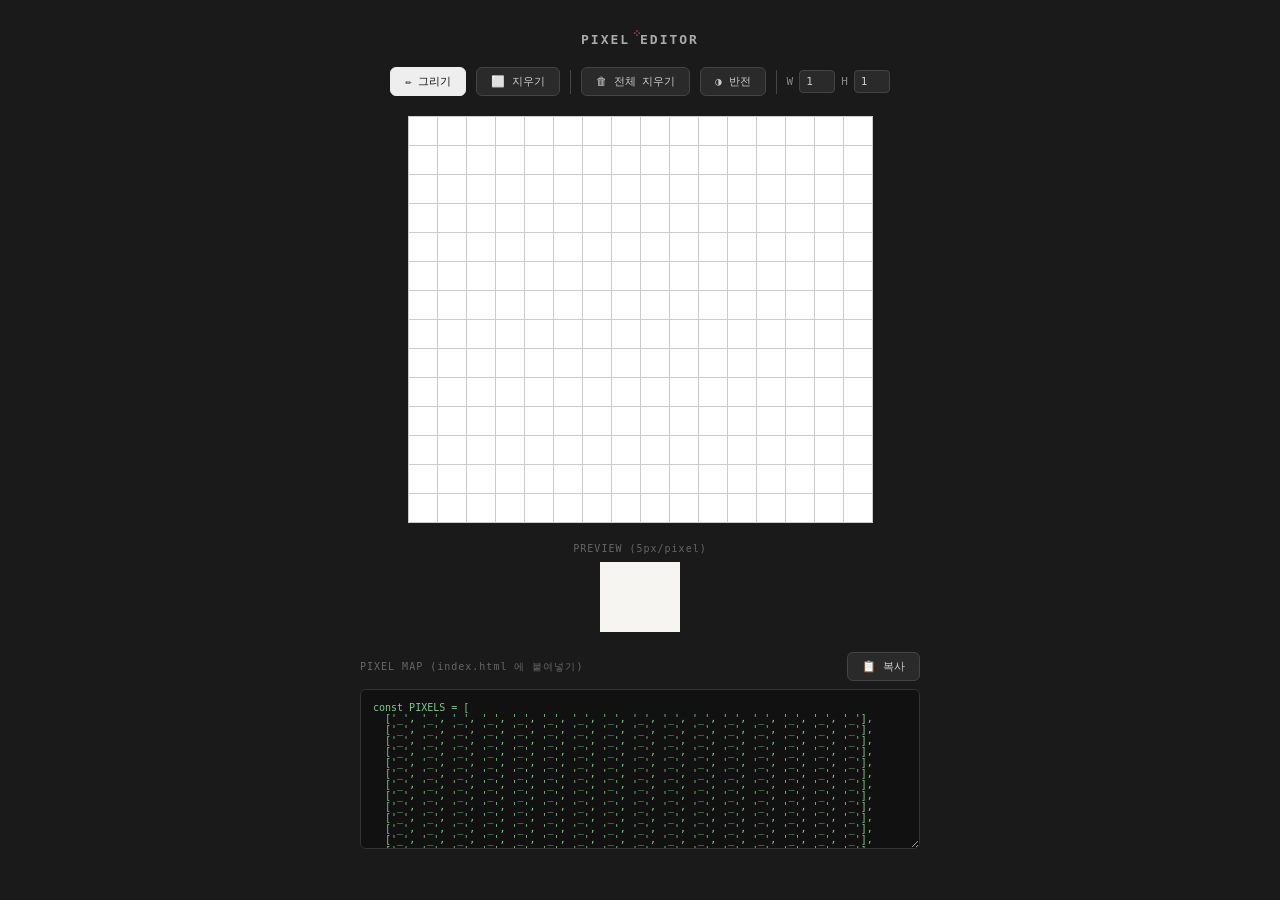
<file: editor.html>
<!DOCTYPE html>
<html lang="ko">
<head>
  <meta charset="UTF-8" />
  <meta name="viewport" content="width=device-width, initial-scale=1.0" />
  <title>픽셀 에디터</title>
  <style>
    * { margin: 0; padding: 0; box-sizing: border-box; }

    body {
      background: #1a1a1a;
      color: #eee;
      font-family: monospace;
      display: flex;
      flex-direction: column;
      align-items: center;
      padding: 32px 16px;
      gap: 20px;
      min-height: 100vh;
    }

    h1 { font-size: 13px; letter-spacing: 2px; color: #aaa; }

    /* ── 툴바 ── */
    .toolbar {
      display: flex;
      gap: 10px;
      align-items: center;
      flex-wrap: wrap;
      justify-content: center;
    }

    .tool-btn {
      padding: 6px 14px;
      border: 1.5px solid #444;
      border-radius: 6px;
      background: #2a2a2a;
      color: #ccc;
      font-family: monospace;
      font-size: 11px;
      cursor: pointer;
      transition: all 0.1s;
    }
    .tool-btn:hover   { border-color: #888; color: #fff; }
    .tool-btn.active  { background: #eee; color: #111; border-color: #eee; }
    .tool-btn.danger  { border-color: #833; color: #f88; }
    .tool-btn.danger:hover { background: #833; color: #fff; }

    .sep { width: 1px; height: 24px; background: #444; }

    /* 그리드 크기 입력 */
    .size-input {
      display: flex; align-items: center; gap: 6px; font-size: 11px; color: #888;
    }
    .size-input input {
      width: 36px; padding: 4px 6px; background: #2a2a2a; border: 1.5px solid #444;
      color: #ccc; border-radius: 4px; font-family: monospace; font-size: 11px;
      text-align: center;
    }

    /* ── 캔버스 영역 ── */
    .canvas-wrap {
      position: relative;
      cursor: crosshair;
    }

    canvas#grid {
      display: block;
      image-rendering: pixelated;
    }

    /* ── 미리보기 ── */
    .preview-section {
      display: flex;
      flex-direction: column;
      align-items: center;
      gap: 8px;
    }
    .preview-label { font-size: 10px; color: #666; letter-spacing: 1px; }
    canvas#preview {
      image-rendering: pixelated;
      background: #f7f5f2;
    }

    /* ── 코드 출력 ── */
    .code-section {
      width: 100%;
      max-width: 560px;
      display: flex;
      flex-direction: column;
      gap: 8px;
    }
    .code-header {
      display: flex;
      justify-content: space-between;
      align-items: center;
      font-size: 10px;
      color: #666;
      letter-spacing: 1px;
    }
    textarea#codeOut {
      width: 100%;
      height: 160px;
      background: #111;
      border: 1px solid #333;
      border-radius: 6px;
      color: #7ec98a;
      font-family: monospace;
      font-size: 10px;
      padding: 12px;
      resize: vertical;
      outline: none;
    }

    .copy-toast {
      font-size: 10px;
      color: #7ec98a;
      opacity: 0;
      transition: opacity 0.3s;
    }
    .copy-toast.show { opacity: 1; }
  </style>
</head>
<body>

<h1>PIXEL EDITOR</h1>

<!-- 툴바 -->
<div class="toolbar">
  <button class="tool-btn active" id="btnDraw"  onclick="setTool('draw')">✏️ 그리기</button>
  <button class="tool-btn"        id="btnErase" onclick="setTool('erase')">⬜ 지우기</button>
  <div class="sep"></div>
  <button class="tool-btn" onclick="clearAll()">🗑 전체 지우기</button>
  <button class="tool-btn" onclick="invertAll()">◑ 반전</button>
  <div class="sep"></div>
  <div class="size-input">
    W <input id="wInput" type="number" value="16" min="4" max="32" onchange="resizeGrid()">
    H <input id="hInput" type="number" value="14" min="4" max="32" onchange="resizeGrid()">
  </div>
</div>

<!-- 캔버스 -->
<div class="canvas-wrap">
  <canvas id="grid"></canvas>
</div>

<!-- 미리보기 -->
<div class="preview-section">
  <div class="preview-label">PREVIEW (5px/pixel)</div>
  <canvas id="preview"></canvas>
</div>

<!-- 코드 출력 -->
<div class="code-section">
  <div class="code-header">
    <span>PIXEL MAP (index.html 에 붙여넣기)</span>
    <span class="copy-toast" id="toast">복사됨!</span>
    <button class="tool-btn" onclick="copyCode()">📋 복사</button>
  </div>
  <textarea id="codeOut" readonly></textarea>
</div>

<script>
const CELL = 28;          // 에디터 셀 크기(px)
const BORDER = 1;         // 격자선 두께
const FILLED  = '#111111';
const EMPTY   = '#ffffff';
const GRID_CLR = '#cccccc';

let cols = 16, rows = 14;
let pixels = [];          // pixels[r][c] = true(검정) | false(흰)
let tool  = 'draw';       // 'draw' | 'erase'
let painting = false;
let paintVal = true;

const gridCanvas   = document.getElementById('grid');
const prevCanvas   = document.getElementById('preview');
const gc           = gridCanvas.getContext('2d');
const pc           = prevCanvas.getContext('2d');

// ── 초기화 ──
function init() {
  pixels = Array.from({length: rows}, () => Array(cols).fill(false));
  gridCanvas.width  = cols * (CELL + BORDER) + BORDER;
  gridCanvas.height = rows * (CELL + BORDER) + BORDER;
  drawGrid();
  updatePreview();
  updateCode();
}

function resizeGrid() {
  const nw = parseInt(document.getElementById('wInput').value) || 16;
  const nh = parseInt(document.getElementById('hInput').value) || 14;
  // 기존 데이터 보존하면서 크기 조정
  const newPx = Array.from({length: nh}, (_, r) =>
    Array.from({length: nw}, (_, c) =>
      (pixels[r] && pixels[r][c]) ? pixels[r][c] : false
    )
  );
  cols   = nw;
  rows   = nh;
  pixels = newPx;
  gridCanvas.width  = cols * (CELL + BORDER) + BORDER;
  gridCanvas.height = rows * (CELL + BORDER) + BORDER;
  drawGrid();
  updatePreview();
  updateCode();
}

// ── 그리기 ──
function drawGrid() {
  gc.fillStyle = GRID_CLR;
  gc.fillRect(0, 0, gridCanvas.width, gridCanvas.height);
  for (let r = 0; r < rows; r++) {
    for (let c = 0; c < cols; c++) {
      const x = c * (CELL + BORDER) + BORDER;
      const y = r * (CELL + BORDER) + BORDER;
      gc.fillStyle = pixels[r][c] ? FILLED : EMPTY;
      gc.fillRect(x, y, CELL, CELL);
    }
  }
}

function updatePreview() {
  const PX = 5;
  prevCanvas.width  = cols * PX;
  prevCanvas.height = rows * PX;
  for (let r = 0; r < rows; r++) {
    for (let c = 0; c < cols; c++) {
      pc.fillStyle = pixels[r][c] ? '#111' : 'transparent';
      pc.clearRect(c * PX, r * PX, PX, PX);
      if (pixels[r][c]) pc.fillRect(c * PX, r * PX, PX, PX);
    }
  }
}

function updateCode() {
  const lines = pixels.map(row => {
    const cells = row.map(v => v ? "'K'" : "'_'");
    return '  [' + cells.join(', ') + ']';
  });
  document.getElementById('codeOut').value =
    'const PIXELS = [\n' + lines.join(',\n') + '\n];';
}

// ── 픽셀 좌표 계산 ──
function cellAt(e) {
  const rect = gridCanvas.getBoundingClientRect();
  const scaleX = gridCanvas.width  / rect.width;
  const scaleY = gridCanvas.height / rect.height;
  const px = (e.clientX - rect.left) * scaleX;
  const py = (e.clientY - rect.top)  * scaleY;
  const c = Math.floor(px / (CELL + BORDER));
  const r = Math.floor(py / (CELL + BORDER));
  return { r, c };
}

function paint(r, c) {
  if (r < 0 || r >= rows || c < 0 || c >= cols) return;
  pixels[r][c] = paintVal;
  // 해당 셀만 다시 그리기
  const x = c * (CELL + BORDER) + BORDER;
  const y = r * (CELL + BORDER) + BORDER;
  gc.fillStyle = pixels[r][c] ? FILLED : EMPTY;
  gc.fillRect(x, y, CELL, CELL);
  updatePreview();
  updateCode();
}

// ── 마우스/터치 이벤트 ──
gridCanvas.addEventListener('mousedown', e => {
  e.preventDefault();
  painting = true;
  const { r, c } = cellAt(e);
  paintVal = (tool === 'draw') ? true : false;
  paint(r, c);
});
gridCanvas.addEventListener('mousemove', e => {
  if (!painting) return;
  const { r, c } = cellAt(e);
  paint(r, c);
});
window.addEventListener('mouseup',   () => { painting = false; });
window.addEventListener('mouseleave', () => { painting = false; });

// 터치 지원
gridCanvas.addEventListener('touchstart', e => {
  e.preventDefault();
  painting = true;
  const t = e.touches[0];
  const { r, c } = cellAt(t);
  paintVal = (tool === 'draw') ? true : false;
  paint(r, c);
}, { passive: false });
gridCanvas.addEventListener('touchmove', e => {
  e.preventDefault();
  if (!painting) return;
  const t = e.touches[0];
  const { r, c } = cellAt(t);
  paint(r, c);
}, { passive: false });
gridCanvas.addEventListener('touchend', () => { painting = false; });

// ── 툴 변경 ──
function setTool(t) {
  tool = t;
  document.getElementById('btnDraw').classList.toggle('active', t === 'draw');
  document.getElementById('btnErase').classList.toggle('active', t === 'erase');
}

// ── 유틸 ──
function clearAll() {
  pixels = Array.from({length: rows}, () => Array(cols).fill(false));
  drawGrid();
  updatePreview();
  updateCode();
}

function invertAll() {
  pixels = pixels.map(row => row.map(v => !v));
  drawGrid();
  updatePreview();
  updateCode();
}

function copyCode() {
  const code = document.getElementById('codeOut').value;
  navigator.clipboard.writeText(code).then(() => {
    const toast = document.getElementById('toast');
    toast.classList.add('show');
    setTimeout(() => toast.classList.remove('show'), 1500);
  });
}

// ── 시작 ──
init();
</script>
<script src="cursor.js"></script>
</body>
</html>
</file>
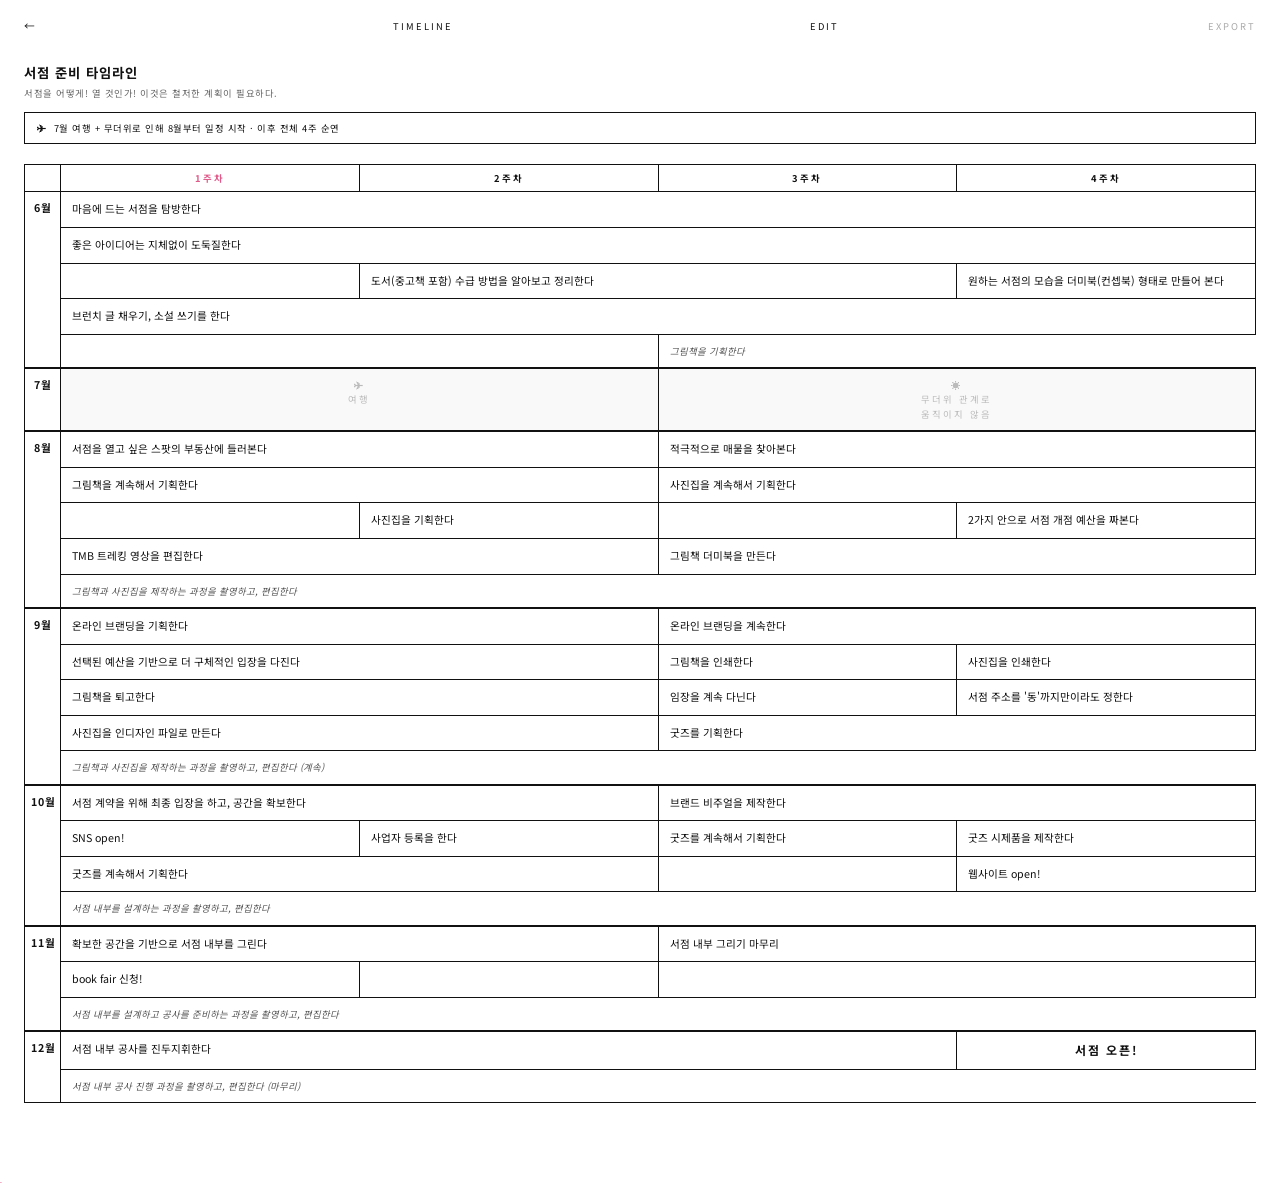
<file: timeline.html>
<!DOCTYPE html>
<html lang="ko">
<head>
  <meta charset="UTF-8">
  <meta name="viewport" content="width=device-width, initial-scale=1.0">
  <title>서점 준비 타임라인</title>
  <link href="https://fonts.googleapis.com/css2?family=Noto+Sans+KR:wght@400;500;700&display=swap" rel="stylesheet">
  <style>
    *, *::before, *::after { box-sizing: border-box; margin: 0; padding: 0; }

    body {
      background: #fff;
      color: #111;
      font-family: 'Noto Sans KR', monospace;
    }

    header {
      display: flex;
      align-items: center;
      justify-content: space-between;
      padding: 18px 24px 14px;
    }

    .back-link {
      font-size: 8pt;
      color: #111;
      text-decoration: none;
      letter-spacing: 1px;
    }
    .back-link:hover { text-decoration: underline; }

    #edit-btn {
      background: none;
      border: none;
      cursor: pointer;
      font-family: 'Noto Sans KR', monospace;
      font-size: 7pt;
      letter-spacing: 2px;
      color: #111;
      padding: 0;
    }
    #edit-btn:hover { text-decoration: underline; }

    .page-header { padding: 16px 24px 12px; }
    .page-title { font-size: 10pt; font-weight: 700; letter-spacing: 1px; margin-bottom: 4px; }
    .page-sub { font-size: 7pt; color: #666; letter-spacing: 0.5px; }

    .notice {
      margin: 0 24px 20px;
      padding: 8px 12px;
      border: 1px solid #111;
      font-size: 7pt;
      letter-spacing: 0.5px;
    }

    .table-wrap {
      padding: 0 24px 80px;
      overflow-x: auto;
    }

    table {
      border-collapse: collapse;
      width: 100%;
      min-width: 640px;
      table-layout: fixed;
    }

    col.col-month { width: 36px; }
    col.col-week  { width: auto; }

    th, td {
      border: 1px solid #111;
      padding: 9px 11px;
      vertical-align: top;
      font-size: 8pt;
      line-height: 1.55;
    }

    thead th {
      font-size: 7pt;
      font-weight: 700;
      letter-spacing: 2px;
      text-align: center;
      padding: 6px 0;
    }

    td.m {
      font-size: 8pt;
      font-weight: 700;
      text-align: center;
      letter-spacing: 1px;
      padding: 8px 6px;
      white-space: nowrap;
    }

    /* sub-item — shown on hover (or in edit mode always) */
    .s {
      display: none;
      margin-top: 5px;
      font-size: 7pt;
      color: #666;
      line-height: 1.45;
    }
    td:hover > .s:not(:empty) { display: block; }

    td.note {
      font-size: 7pt;
      font-style: italic;
      color: #555;
      border-left: none;
      border-right: none;
    }

    td.travel {
      text-align: center;
      font-size: 7pt;
      letter-spacing: 2px;
      color: #bbb;
      background: #f9f9f9;
    }

    td.open {
      font-weight: 700;
      text-align: center;
      letter-spacing: 2px;
      font-size: 9pt;
    }

    tbody.month-sep > tr:first-child > td {
      border-top: 2px solid #111;
    }

    /* 완료한 퀘스트 */
    td.done { color: #bbb !important; background: #f7f7f7 !important; }
    td.done .s { color: #bbb !important; }
    body:not(.editing) td:not(.m):not(.travel):not(.note):not(:empty) { cursor: pointer; }

    /* 현재 주차 핑크 */
    td.current-week { color: #e05b8a; }
    td.current-week .s { color: #e05b8a; }
    th.current-week { color: #e05b8a; }

    /* ── 편집 모드 ── */
    body.editing td:not(.m):not(.travel) {
      cursor: text;
      background: #fafafa !important;
    }
    body.editing td:not(.m):not(.travel):focus-within {
      outline: 1.5px solid #111;
      outline-offset: -1px;
      background: #fff !important;
    }
    body.editing .s {
      display: block !important;
      color: #888;
    }
    body.editing td:empty {
      background: #fafafa !important;
    }
    body.editing #edit-btn {
      font-weight: 700;
    }

    /* ── span 조절 버튼 ── */
    td { position: relative; }

    .span-ctrl {
      position: absolute;
      bottom: 4px;
      left: 8px;
      display: flex;
      gap: 3px;
      user-select: none;
    }
    .span-ctrl button {
      background: #fff;
      border: 1px solid #ccc;
      cursor: pointer;
      font-size: 7pt;
      padding: 1px 4px;
      font-family: inherit;
      color: #aaa;
      line-height: 1.4;
    }
    .span-ctrl button:hover {
      border-color: #111;
      color: #111;
    }
    body.editing td:not(.m):not(.travel) {
      padding-bottom: 26px;
    }
    td.drag-over {
      outline: 2px dashed #111 !important;
      outline-offset: -2px;
      background: #f5f5f5 !important;
    }
    td.dragging { opacity: 0.35; }
    .drag-handle { cursor: grab !important; }
    .drag-handle:active { cursor: grabbing !important; }
  </style>
</head>
<body>

<header>
  <a class="back-link" href="index.html">←</a>
  <span style="font-size:7pt;letter-spacing:2px;">TIMELINE</span>
  <button id="edit-btn" onclick="toggleEdit()">EDIT</button>
  <button id="export-btn" onclick="exportHTML()" style="background:none;border:none;cursor:pointer;font-family:inherit;font-size:7pt;letter-spacing:2px;color:#aaa;padding:0;margin-left:12px;">EXPORT</button>
</header>

<div class="page-header">
  <div class="page-title">서점 준비 타임라인</div>
  <div class="page-sub">서점을 어떻게! 열 것인가! 이것은 철저한 계획이 필요하다.</div>
</div>

<div class="notice">
  ✈&nbsp; 7월 여행 + 무더위로 인해 8월부터 일정 시작 · 이후 전체 4주 순연
</div>

<div class="table-wrap">
<table id="timeline-table">
  <colgroup>
    <col class="col-month">
    <col class="col-week"><col class="col-week">
    <col class="col-week"><col class="col-week">
  </colgroup>
  <thead>
    <tr>
      <th></th>
      <th>1주차</th>
      <th>2주차</th>
      <th>3주차</th>
      <th>4주차</th>
    </tr>
  </thead>

  <!-- 6월 -->
  <tbody>
    <tr>
      <td class="m" rowspan="5">6월</td>
      <td colspan="4">마음에 드는 서점을 탐방한다<span class="s">*아카이빙 사이트를 리뉴얼한다</span></td>

    </tr>
    <tr>
      <td colspan="4">좋은 아이디어는 지체없이 도둑질한다<span class="s">*notion에 기록한다</span></td>

    </tr>
    <tr>
      <td></td><td colspan="2">도서(중고책 포함) 수급 방법을 알아보고 정리한다<span class="s">*출판사 정리하기</span></td>

      <td>원하는 서점의 모습을 더미북(컨셉북) 형태로 만들어 본다<span class="s">*클로드AI로 케즈 쓰는 법을 익힌다</span></td>
    </tr>
    <tr>
      <td colspan="4">브런치 글 채우기, 소설 쓰기를 한다</td>
      
    </tr>
    <tr>
      <td colspan="2"></td><td colspan="2" class="note">그림책을 기획한다</td>
    </tr>
  </tbody>

  <!-- 7월 (전월 휴식) -->
  <tbody class="month-sep">
    <tr>
      <td class="m" rowspan="2">7월</td>
      <td class="travel" colspan="2" rowspan="2">✈<br>여행</td>
      <td class="travel" colspan="2" rowspan="2">☀<br>무더위 관계로<br>움직이지 않음</td>
    </tr>
    <tr></tr>
  </tbody>

  <!-- 8월 (1주=원7월3주 / 2주=원7월4주 / 3주=원8월1주 / 4주=원8월2주) -->
  <tbody class="month-sep">
    <tr>
      <td class="m" rowspan="5">8월</td>
      <td colspan="2">서점을 열고 싶은 스팟의 부동산에 들러본다</td>
      <td colspan="2">적극적으로 매물을 찾아본다</td>
    </tr>
    <tr>
      <td colspan="2">그림책을 계속해서 기획한다<span class="s">*스캔 되는 프린터를 산다</span></td>
      <td colspan="2">사진집을 계속해서 기획한다</td>
    </tr>
    <tr>
      <td></td>
      <td>사진집을 기획한다</td>
      <td></td>
      <td>2가지 안으로 서점 개점 예산을 짜본다<span class="s">*브랜딩 비용도 포함시킨다</span></td>
    </tr>
    <tr>
      <td colspan="2">TMB 트레킹 영상을 편집한다</td>
      <td colspan="2">그림책 더미북을 만든다</td>
    </tr>
    <tr>
      <td colspan="4" class="note">그림책과 사진집을 제작하는 과정을 촬영하고, 편집한다</td>
    </tr>
  </tbody>

  <!-- 9월 (1주=원8월3주 / 2주=원8월4주 / 3주=원9월1주 / 4주=원9월2주) -->
  <tbody class="month-sep">
    <tr>
      <td class="m" rowspan="5">9월</td>
      <td colspan="2">온라인 브랜딩을 기획한다<span class="s">*재윤이와 미팅한다 · *SNS 컨셉을 어느정도 정한다 · *웹사이트를 기획한다</span></td>
      <td colspan="2">온라인 브랜딩을 계속한다<span class="s">*독립 출판사에 연락을 취해 책을 10종 이상 들여온다</span></td>
    </tr>
    <tr>
      <td colspan="2">선택된 예산을 기반으로 더 구체적인 입장을 다진다</td>
      <td>그림책을 인쇄한다<span class="s">*바하에게 줘본다</span></td>
      <td>사진집을 인쇄한다</td>
    </tr>
    <tr>
      <td colspan="2">그림책을 퇴고한다</td>
      <td>임장을 계속 다닌다</td>
      <td>서점 주소를 '동'까지만이라도 정한다</td>
    </tr>
    <tr>
      <td colspan="2">사진집을 인디자인 파일로 만든다</td>
      <td colspan="2">굿즈를 기획한다</td>
    </tr>
    <tr>
      <td colspan="4" class="note">그림책과 사진집을 제작하는 과정을 촬영하고, 편집한다 (계속)</td>
    </tr>
  </tbody>

  <!-- 10월 (1주=원9월3주 / 2주=원9월4주 / 3주=원10월1주 / 4주=원10월2주) -->
  <tbody class="month-sep">
    <tr>
      <td class="m" rowspan="4">10월</td>
      <td colspan="2">서점 계약을 위해 최종 입장을 하고, 공간을 확보한다</td>
      <td colspan="2">브랜드 비주얼을 제작한다<span class="s">*시안을 받고 수정하고 또 수정하고, 마음에 들 때까지 수정한다</span></td>
    </tr>
    <tr>
      <td>SNS open!<span class="s">*미완성이어도 일단 연다</span></td>
      <td>사업자 등록을 한다<span class="s">*서점 이름을 확정지어야 한다</span></td>
      <td>굿즈를 계속해서 기획한다</td>
      <td>굿즈 시제품을 제작한다</td>
    </tr>
    <tr>
      <td colspan="2">굿즈를 계속해서 기획한다</td>
      <td></td>
      <td>웹사이트 open!<span class="s">*여기서 그림책과 사진집을 판다</span></td>
    </tr>
    <tr>
      <td colspan="4" class="note">서점 내부를 설계하는 과정을 촬영하고, 편집한다</td>
    </tr>
  </tbody>

  <!-- 11월 (1주=원10월3주 / 2주=원10월4주 / 3주=원11월1주 / 4주=원11월2주) -->
  <tbody class="month-sep">
    <tr>
      <td class="m" rowspan="3">11월</td>
      <td colspan="2">확보한 공간을 기반으로 서점 내부를 그린다<span class="s">*케즈로 그려본다 · *인테리어 업체를 알아본다 · *중고 책장과 책상, 의자, 쇼파, 선반을 알아본다</span></td>
      <td colspan="2">서점 내부 그리기 마무리<span class="s">*중고 책장과 책상, 의자, 쇼파, 선반 최종 확정</span></td>
    </tr>
    <tr>
      <td>book fair 신청!</td>
      <td></td>
      <td colspan="2"></td>
    </tr>
    <tr>
      <td colspan="4" class="note">서점 내부를 설계하고 공사를 준비하는 과정을 촬영하고, 편집한다</td>
    </tr>
  </tbody>

  <!-- 12월 (1~3주=공사 / 4주=서점 오픈!) -->
  <tbody class="month-sep">
    <tr>
      <td class="m" rowspan="2">12월</td>
      <td colspan="3">서점 내부 공사를 진두지휘한다</td>
      <td class="open">서점 오픈!</td>
    </tr>
    <tr>
      <td colspan="4" class="note">서점 내부 공사 진행 과정을 촬영하고, 편집한다 (마무리)</td>
    </tr>
  </tbody>

</table>
</div>

<script>
const STORAGE_KEY = 'bookshop-timeline-v2';
const table = document.getElementById('timeline-table');

// 저장: 테이블 전체 innerHTML (colspan 포함)
function save() {
  localStorage.setItem(STORAGE_KEY, table.innerHTML);
}

// 복원
function load() {
  const saved = localStorage.getItem(STORAGE_KEY);
  if (saved) table.innerHTML = saved;
}

// 편집 가능한 셀 (월·여행 제외)
function editableCells() {
  return [...table.querySelectorAll('td:not(.m):not(.travel)')];
}

// 시각적 열 시작 위치
function colStart(td) {
  let col = 0;
  for (const c of td.parentElement.cells) {
    if (c === td) return col;
    col += c.colSpan;
  }
}

// 앞당기기 — td를 이전 셀과 자리 교체
function shiftEarlier(td) {
  const row = td.parentElement;
  const idx = [...row.cells].indexOf(td);
  const prev = row.cells[idx - 1];
  if (!prev || prev.classList.contains('m') || prev.classList.contains('travel')) return;
  row.insertBefore(td, prev);
  save();
}

// 미루기 — td를 다음 셀과 자리 교체
function shiftLater(td) {
  const row = td.parentElement;
  const idx = [...row.cells].indexOf(td);
  const next = row.cells[idx + 1];
  if (!next) return;
  row.insertBefore(next, td);
  save();
}

// 기간 늘리기 — 다음 셀 흡수
function expand(td) {
  const row = td.parentElement;
  const idx = [...row.cells].indexOf(td);
  const next = row.cells[idx + 1];
  if (!next || next.classList.contains('m') || next.classList.contains('travel')) return;
  if (colStart(td) + td.colSpan >= 5) return;
  const ctrl = next.querySelector('.span-ctrl');
  if (ctrl) ctrl.remove();
  td.colSpan += next.colSpan;
  next.remove();
  save();
}

// 기간 줄이기 — 오른쪽에 빈 셀 분리
function shrink(td) {
  if (td.colSpan <= 1) return;
  td.colSpan -= 1;
  const empty = document.createElement('td');
  td.insertAdjacentElement('afterend', empty);
  if (editing) { empty.contentEditable = 'true'; injectControls(empty); }
  save();
}

// 서브 아이템(*) 추가
function addSub(td) {
  const s = document.createElement('span');
  s.className = 's';
  s.textContent = '*';
  td.insertBefore(s, td.querySelector('.span-ctrl'));
  const range = document.createRange();
  range.setStart(s.firstChild, 1);
  range.collapse(true);
  const sel = window.getSelection();
  sel.removeAllRanges();
  sel.addRange(range);
  save();
}

// 버튼 주입
function injectControls(td) {
  if (td.classList.contains('m') || td.classList.contains('travel')) return;
  const ctrl = document.createElement('div');
  ctrl.className = 'span-ctrl';
  ctrl.contentEditable = 'false';
  ctrl.innerHTML = `
    <button class="drag-handle" onmousedown="this.closest('td').draggable=true" title="드래그로 이동">⠿</button>
    <button onclick="shiftEarlier(this.closest('td'))" title="앞당기기">←</button>
    <button onclick="shrink(this.closest('td'))"       title="기간 줄이기">−</button>
    <button onclick="expand(this.closest('td'))"       title="기간 늘리기">+</button>
    <button onclick="shiftLater(this.closest('td'))"   title="미루기">→</button>
    <button onclick="addSub(this.closest('td'))"       title="서브 아이템 추가">*</button>`;
  td.appendChild(ctrl);
}

function removeControls() {
  table.querySelectorAll('.span-ctrl').forEach(el => el.remove());
}

// ── 드래그 앤 드롭 ──
let dragSrc = null;

function getContent(td) {
  const clone = td.cloneNode(true);
  clone.querySelectorAll('.span-ctrl').forEach(el => el.remove());
  return clone.innerHTML;
}

function swapCells(a, b) {
  const aContent = getContent(a);
  const bContent = getContent(b);
  const aCtrl = a.querySelector('.span-ctrl');
  const bCtrl = b.querySelector('.span-ctrl');
  a.innerHTML = bContent;
  b.innerHTML = aContent;
  if (aCtrl) a.appendChild(aCtrl);
  if (bCtrl) b.appendChild(bCtrl);
  a.contentEditable = 'true';
  b.contentEditable = 'true';
  save();
}

function setupDrag(td) {
  if (td.classList.contains('m') || td.classList.contains('travel')) return;
  td.addEventListener('dragstart', e => {
    dragSrc = td;
    e.dataTransfer.effectAllowed = 'move';
    setTimeout(() => td.classList.add('dragging'), 0);
  });
  td.addEventListener('dragend', () => {
    td.classList.remove('dragging');
    td.draggable = false;
    dragSrc = null;
  });
  td.addEventListener('dragover', e => {
    e.preventDefault();
    if (td !== dragSrc) td.classList.add('drag-over');
  });
  td.addEventListener('dragleave', () => td.classList.remove('drag-over'));
  td.addEventListener('drop', e => {
    e.preventDefault();
    td.classList.remove('drag-over');
    if (!dragSrc || dragSrc === td) return;
    swapCells(dragSrc, td);
  });
}

// ── 빈 행 자동 제거 ──
function isEmptyCell(td) {
  const clone = td.cloneNode(true);
  clone.querySelectorAll('.span-ctrl').forEach(el => el.remove());
  return clone.innerHTML.replace(/<br\s*\/?>/gi, '').trim() === '';
}

function cleanEmptyRows() {
  [...table.querySelectorAll('tbody tr')].forEach(row => {
    const cells = [...row.cells].filter(td => !td.classList.contains('m') && !td.classList.contains('travel'));
    if (cells.length === 0) return;
    if (cells.every(isEmptyCell)) row.remove();
  });
  // rowspan 재계산
  table.querySelectorAll('tbody').forEach(tbody => {
    const mCell = tbody.querySelector('td.m');
    if (mCell) mCell.rowSpan = tbody.rows.length;
  });
}

let editing = false;

function toggleEdit() {
  editing = !editing;
  document.body.classList.toggle('editing', editing);

  if (editing) {
    editableCells().forEach(td => {
      td.contentEditable = 'true';
      if (td.innerHTML.trim() === '') td.innerHTML = '<br>';
      injectControls(td);
      setupDrag(td);
    });
  } else {
    removeControls();
    editableCells().forEach(td => {
      if (td.innerHTML.trim() === '<br>') td.innerHTML = '';
      td.contentEditable = 'false';
      td.draggable = false;
    });
    cleanEmptyRows();
    save();
  }

  document.getElementById('edit-btn').textContent = editing ? 'DONE' : 'EDIT';
}

table.addEventListener('input', save);

// 클릭으로 완료 토글 (편집 모드 아닐 때만)
table.addEventListener('click', e => {
  if (editing) return;
  const td = e.target.closest('td');
  if (!td || td.classList.contains('m') || td.classList.contains('travel') || td.classList.contains('note')) return;
  if (!td.textContent.trim()) return;
  td.classList.toggle('done');
  save();
});

// 현재 주차 셀 핑크 강조
function highlightCurrentWeek() {
  const now = new Date();
  const month = now.getMonth() + 1;
  const day = now.getDate();
  // 7월은 여행 일정으로 실질 5주가 애매해져 1~3주를 1~2주차로 압축
  // (월요일 시작 기준: 20일(월)부터 3주차)
  const weekNum = month === 7
    ? (day <= 12 ? 1 : day <= 19 ? 2 : day <= 26 ? 3 : 4)
    : Math.min(4, Math.ceil(day / 7));

  // thead 헤더 강조 (1열은 빈 월 헤더이므로 weekNum번째 th)
  const headerCells = table.querySelectorAll('thead th');
  if (headerCells[weekNum]) headerCells[weekNum].classList.add('current-week');

  for (const tbody of table.querySelectorAll('tbody')) {
    const mCell = tbody.querySelector('td.m');
    if (!mCell || mCell.textContent.trim() !== month + '월') continue;

    for (const row of tbody.rows) {
      let col = 0;
      for (const td of row.cells) {
        if (!td.classList.contains('m') && !td.classList.contains('travel') && !td.classList.contains('note')) {
          if (col < weekNum && weekNum < col + td.colSpan + 1) {
            td.classList.add('current-week');
          }
        }
        col += td.colSpan;
      }
    }
    break;
  }
}

function exportHTML() {
  const saved = localStorage.getItem(STORAGE_KEY);
  const parser = new DOMParser();
  const doc = parser.parseFromString(document.documentElement.outerHTML, 'text/html');
  const tbl = doc.getElementById('timeline-table');
  if (saved && tbl) tbl.innerHTML = saved;
  // export 버튼 제거 (내보내기 파일엔 불필요)
  doc.querySelectorAll('#export-btn').forEach(el => el.remove());
  const blob = new Blob(['<!DOCTYPE html>\n' + doc.documentElement.outerHTML], { type: 'text/html' });
  const a = document.createElement('a');
  a.href = URL.createObjectURL(blob);
  a.download = 'timeline.html';
  a.click();
}

load();
cleanEmptyRows();
highlightCurrentWeek();
</script>


<script src="cursor.js"></script>
</body>
</html>
</file>
